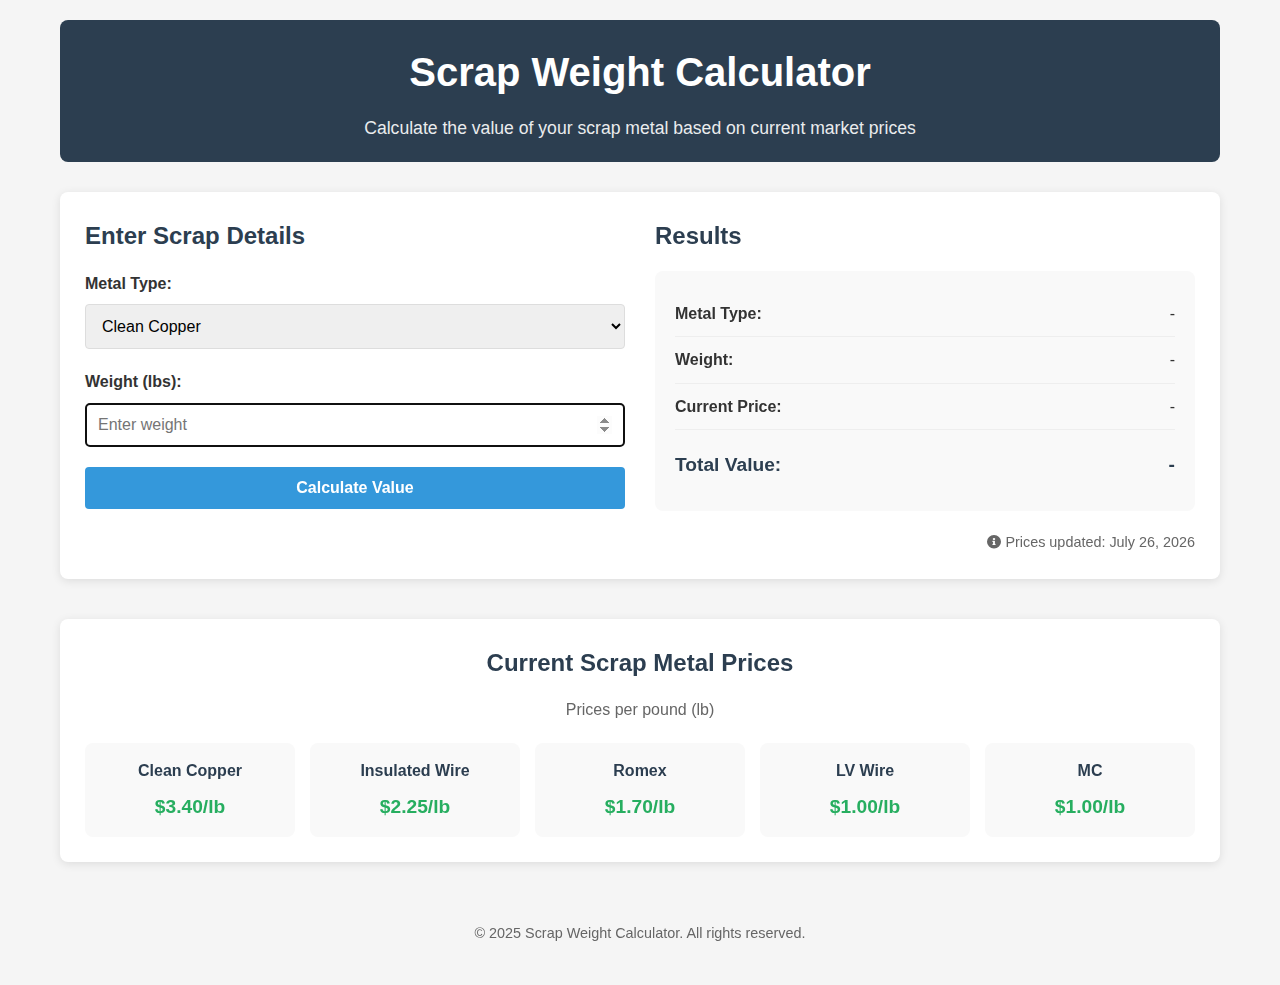
<file: index.html>
<!DOCTYPE html>
<html lang="en">
<head>
    <meta charset="UTF-8">
    <meta name="viewport" content="width=device-width, initial-scale=1.0">
    <title>Scrap Weight Calculator</title>
    <link rel="stylesheet" href="css/styles.css">
    <link rel="stylesheet" href="https://cdnjs.cloudflare.com/ajax/libs/font-awesome/5.15.3/css/all.min.css">
</head>
<body>
    <div class="container">
        <header>
            <h1>Scrap Weight Calculator</h1>
            <p>Calculate the value of your scrap metal based on current market prices</p>
        </header>

        <main>
            <section class="calculator">
                <div class="input-section">
                    <h2>Enter Scrap Details</h2>
                    
                    <div class="form-group">
                        <label for="metal-type">Metal Type:</label>
                        <select id="metal-type">
                            <option value="clean copper">Clean Copper</option>
                            <option value="insulated wire">THHN</option>
                            <option value="romex">Romex</option>
                            <option value="LV wire">LV wire</option>
                            <option value="MC">Aluminium Jack (MC)</option>
                        </select>
                    </div>
                    
                    <div class="form-group">
                        <label for="weight">Weight (lbs):</label>
                        <input type="number" id="weight" min="0" step="0.1" placeholder="Enter weight">
                    </div>
                    
                    <button id="calculate-btn" class="btn">Calculate Value</button>
                </div>
                
                <div class="results-section">
                    <h2>Results</h2>
                    <div class="result-card">
                        <div class="result-item">
                            <span class="label">Metal Type:</span>
                            <span id="result-metal-type" class="value">-</span>
                        </div>
                        <div class="result-item">
                            <span class="label">Weight:</span>
                            <span id="result-weight" class="value">-</span>
                        </div>
                        <div class="result-item">
                            <span class="label">Current Price:</span>
                            <span id="result-price" class="value">-</span>
                        </div>
                        <div class="result-item total">
                            <span class="label">Total Value:</span>
                            <span id="result-total" class="value">-</span>
                        </div>
                    </div>
                    
                    <div class="price-info">
                        <p><i class="fas fa-info-circle"></i> Prices updated: <span id="price-update-date">September 8, 2025</span></p>
                    </div>
                </div>
            </section>
            
            <section class="price-list">
                <h2>Current Scrap Metal Prices</h2>
                <p>Prices per pound (lb)</p>
                <div class="price-grid">
                    <div class="price-item">
                        <div class="metal-name">Clean Copper</div>
                        <div class="metal-price">$3.40/lb</div>
                    </div>
                    <div class="price-item">
                        <div class="metal-name">Insulated Wire</div>
                        <div class="metal-price">$2.25/lb</div>
                    </div>
                    <div class="price-item">
                        <div class="metal-name">Romex</div>
                        <div class="metal-price">$1.70/lb</div>
                    </div>
                    <div class="price-item">
                        <div class="metal-name">LV Wire</div>
                        <div class="metal-price">$1.00/lb</div>
                    </div>
                    <div class="price-item">
                        <div class="metal-name">MC</div>
                        <div class="metal-price">$1.00/lb</div>
                    </div>
                </div>
            </section>
        </main>
        
        <footer>
            <p>&copy; 2025 Scrap Weight Calculator. All rights reserved.</p>
        </footer>
    </div>

    <script src="js/app.js"></script>
</body>
</html>
</file>
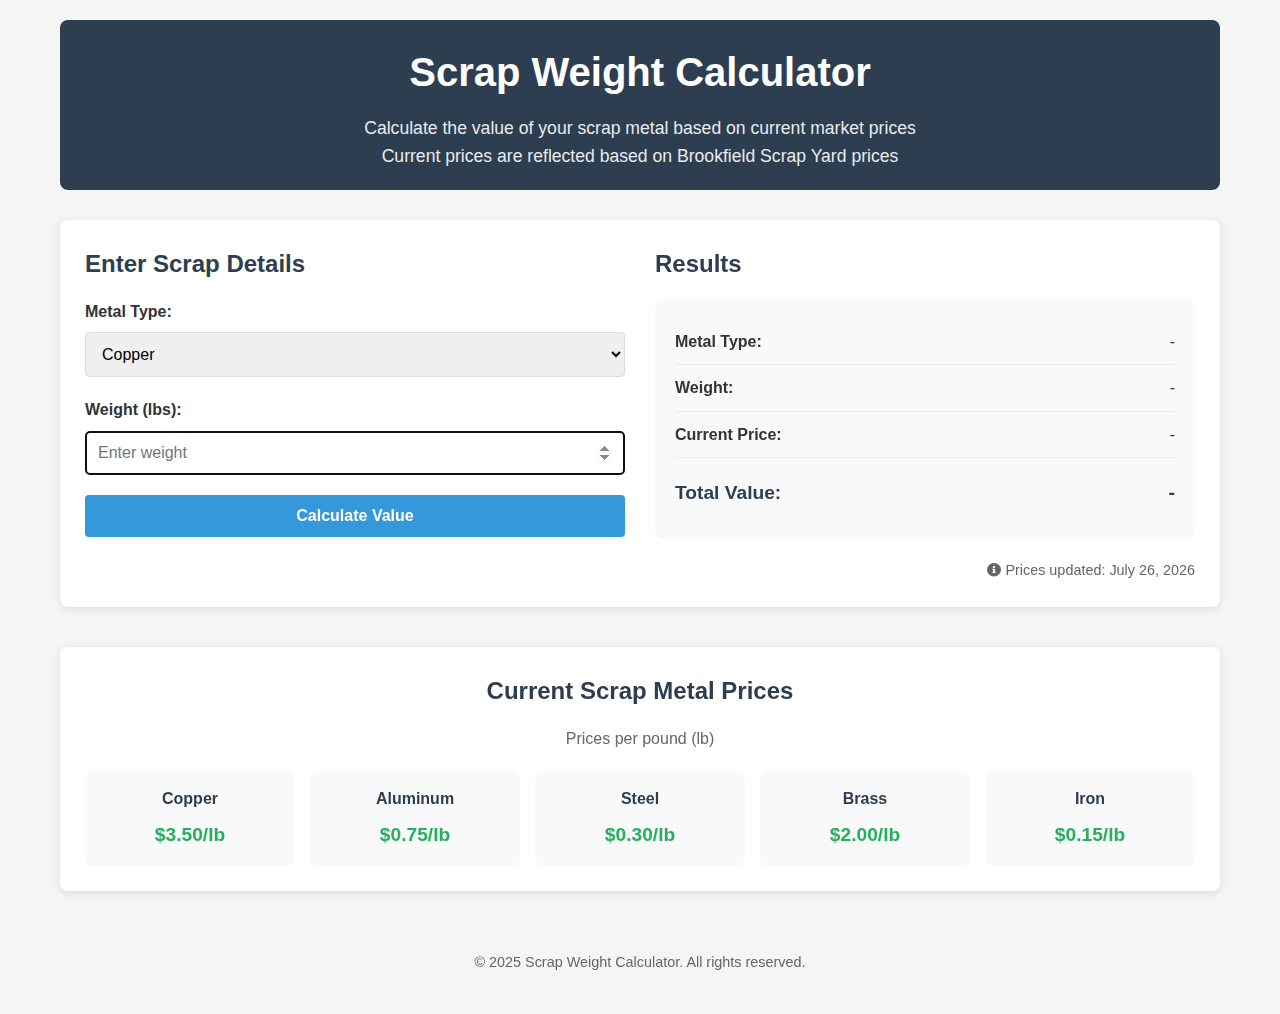
<file: ScrapProject/index.html>
<!DOCTYPE html>
<html lang="en">
<head>
    <meta charset="UTF-8">
    <meta name="viewport" content="width=device-width, initial-scale=1.0">
    <title>Scrap Weight Calculator</title>
    <link rel="stylesheet" href="css/styles.css">
    <link rel="stylesheet" href="https://cdnjs.cloudflare.com/ajax/libs/font-awesome/5.15.3/css/all.min.css">
</head>
<body>
    <div class="container">
        <header>
            <h1>Scrap Weight Calculator</h1>
            <p>Calculate the value of your scrap metal based on current market prices</p>
                <p>Current prices are reflected based on Brookfield Scrap Yard prices</p>
        </header>

        <main>
            <section class="calculator">
                <div class="input-section">
                    <h2>Enter Scrap Details</h2>
                    
                    <div class="form-group">
                        <label for="metal-type">Metal Type:</label>
                        <select id="metal-type">
                            <option value="copper">Copper</option>
                            <option value="aluminum">Aluminum</option>
                            <option value="steel">Steel</option>
                            <option value="brass">Brass</option>
                            <option value="iron">Iron</option>
                        </select>
                    </div>
                    
                    <div class="form-group">
                        <label for="weight">Weight (lbs):</label>
                        <input type="number" id="weight" min="0" step="0.1" placeholder="Enter weight">
                    </div>
                    
                    <button id="calculate-btn" class="btn">Calculate Value</button>
                </div>
                
                <div class="results-section">
                    <h2>Results</h2>
                    <div class="result-card">
                        <div class="result-item">
                            <span class="label">Metal Type:</span>
                            <span id="result-metal-type" class="value">-</span>
                        </div>
                        <div class="result-item">
                            <span class="label">Weight:</span>
                            <span id="result-weight" class="value">-</span>
                        </div>
                        <div class="result-item">
                            <span class="label">Current Price:</span>
                            <span id="result-price" class="value">-</span>
                        </div>
                        <div class="result-item total">
                            <span class="label">Total Value:</span>
                            <span id="result-total" class="value">-</span>
                        </div>
                    </div>
                    
                    <div class="price-info">
                        <p><i class="fas fa-info-circle"></i> Prices updated: <span id="price-update-date">September 8, 2025</span></p>
                    </div>
                </div>
            </section>
            
            <section class="price-list">
                <h2>Current Scrap Metal Prices</h2>
                <p>Prices per pound (lb)</p>
                <div class="price-grid">
                    <div class="price-item">
                        <div class="metal-name">Copper</div>
                        <div class="metal-price">$3.50/lb</div>
                    </div>
                    <div class="price-item">
                        <div class="metal-name">Aluminum</div>
                        <div class="metal-price">$0.75/lb</div>
                    </div>
                    <div class="price-item">
                        <div class="metal-name">Steel</div>
                        <div class="metal-price">$0.30/lb</div>
                    </div>
                    <div class="price-item">
                        <div class="metal-name">Brass</div>
                        <div class="metal-price">$2.00/lb</div>
                    </div>
                    <div class="price-item">
                        <div class="metal-name">Iron</div>
                        <div class="metal-price">$0.15/lb</div>
                    </div>
                </div>
            </section>
        </main>
        
        <footer>
            <p>&copy; 2025 Scrap Weight Calculator. All rights reserved.</p>
        </footer>
    </div>

    <script src="js/app.js"></script>
</body>

</html>
</file>
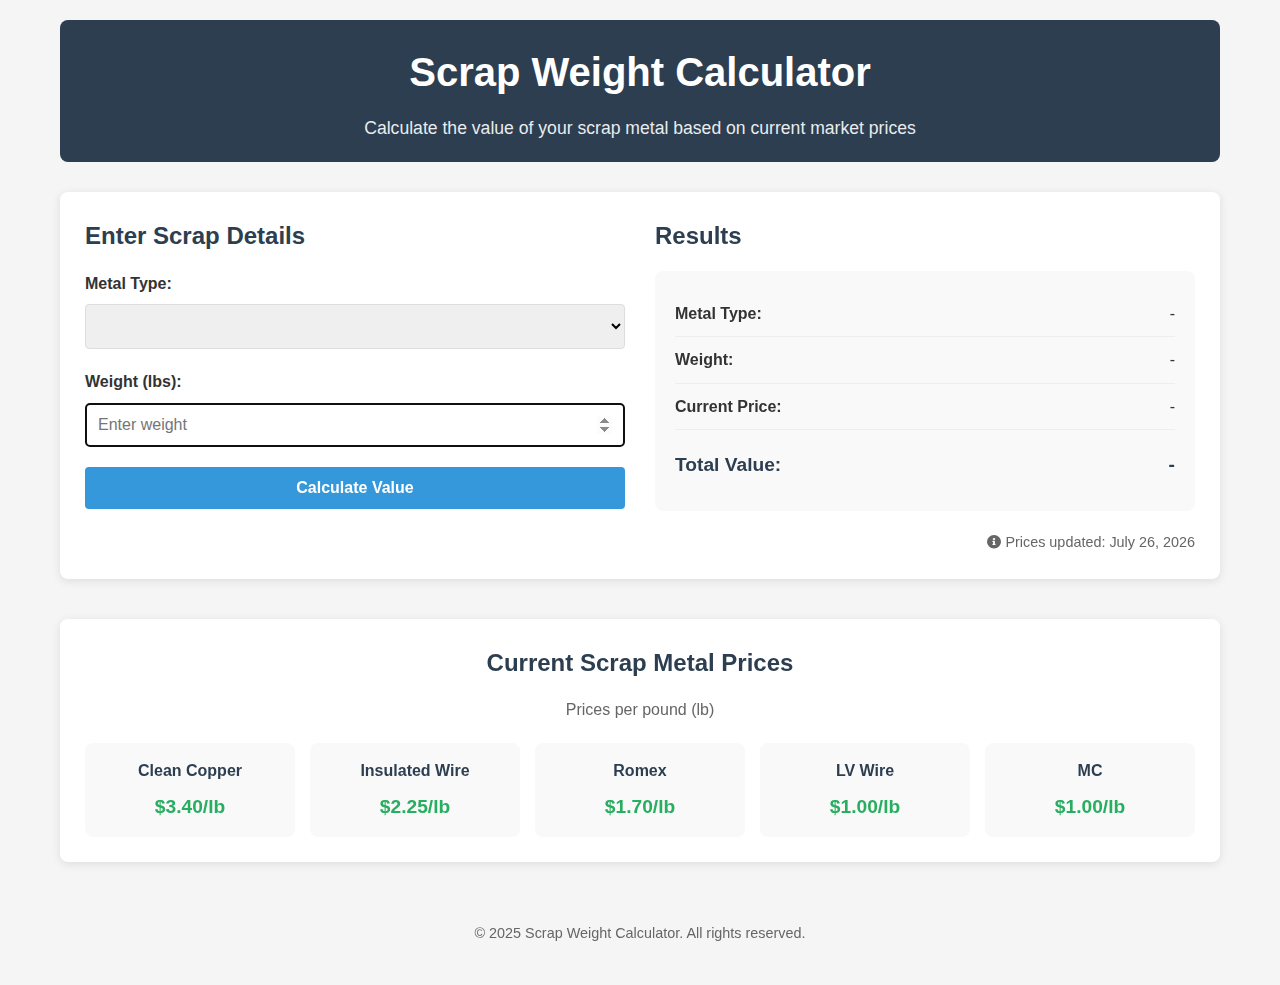
<file: ScrapProject/ScrapProject/index.html>
<!DOCTYPE html>
<html lang="en">
<head>
    <meta charset="UTF-8">
    <meta name="viewport" content="width=device-width, initial-scale=1.0">
    <title>Scrap Weight Calculator</title>
    <link rel="stylesheet" href="css/styles.css">
    <link rel="stylesheet" href="https://cdnjs.cloudflare.com/ajax/libs/font-awesome/5.15.3/css/all.min.css">
</head>
<body>
    <div class="container">
        <header>
            <h1>Scrap Weight Calculator</h1>
            <p>Calculate the value of your scrap metal based on current market prices</p>
        </header>

        <main>
            <section class="calculator">
                <div class="input-section">
                    <h2>Enter Scrap Details</h2>
                    
                    <div class="form-group">
                        <label for="metal-type">Metal Type:</label>
                        <select id="metal-type">
                            <option value="clean copper">Clean Copper</option>
                            <option value="insulated wire">THHN</option>
                            <option value="romex">Romex</option>
                            <option value="LV wire">LV wire</option>
                            <option value="MC">Aluminium Jack (MC)</option>
                        </select>
                    </div>
                    
                    <div class="form-group">
                        <label for="weight">Weight (lbs):</label>
                        <input type="number" id="weight" min="0" step="0.1" placeholder="Enter weight">
                    </div>
                    
                    <button id="calculate-btn" class="btn">Calculate Value</button>
                </div>
                
                <div class="results-section">
                    <h2>Results</h2>
                    <div class="result-card">
                        <div class="result-item">
                            <span class="label">Metal Type:</span>
                            <span id="result-metal-type" class="value">-</span>
                        </div>
                        <div class="result-item">
                            <span class="label">Weight:</span>
                            <span id="result-weight" class="value">-</span>
                        </div>
                        <div class="result-item">
                            <span class="label">Current Price:</span>
                            <span id="result-price" class="value">-</span>
                        </div>
                        <div class="result-item total">
                            <span class="label">Total Value:</span>
                            <span id="result-total" class="value">-</span>
                        </div>
                    </div>
                    
                    <div class="price-info">
                        <p><i class="fas fa-info-circle"></i> Prices updated: <span id="price-update-date">September 8, 2025</span></p>
                    </div>
                </div>
            </section>
            
            <section class="price-list">
                <h2>Current Scrap Metal Prices</h2>
                <p>Prices per pound (lb)</p>
                <div class="price-grid">
                    <div class="price-item">
                        <div class="metal-name">Clean Copper</div>
                        <div class="metal-price">$3.40/lb</div>
                    </div>
                    <div class="price-item">
                        <div class="metal-name">Insulated Wire</div>
                        <div class="metal-price">$2.25/lb</div>
                    </div>
                    <div class="price-item">
                        <div class="metal-name">Romex</div>
                        <div class="metal-price">$1.70/lb</div>
                    </div>
                    <div class="price-item">
                        <div class="metal-name">LV Wire</div>
                        <div class="metal-price">$1.00/lb</div>
                    </div>
                    <div class="price-item">
                        <div class="metal-name">MC</div>
                        <div class="metal-price">$1.00/lb</div>
                    </div>
                </div>
            </section>
        </main>
        
        <footer>
            <p>&copy; 2025 Scrap Weight Calculator. All rights reserved.</p>
        </footer>
    </div>

    <script src="js/app.js"></script>
</body>
</html>
</file>
<file: css/styles.css>
/* Base Styles */
* {
    margin: 0;
    padding: 0;
    box-sizing: border-box;
}

body {
    font-family: 'Segoe UI', Tahoma, Geneva, Verdana, sans-serif;
    line-height: 1.6;
    color: #333;
    background-color: #f5f5f5;
    padding: 0;
    margin: 0;
}

.container {
    max-width: 1200px;
    margin: 0 auto;
    padding: 20px;
}

h1, h2, h3 {
    margin-bottom: 15px;
    color: #2c3e50;
}

/* Header Styles */
header {
    text-align: center;
    padding: 20px 0;
    margin-bottom: 30px;
    background-color: #2c3e50;
    color: white;
    border-radius: 8px;
}

header h1 {
    font-size: 2.5rem;
    margin-bottom: 10px;
    color: white;
}

header p {
    font-size: 1.1rem;
    opacity: 0.9;
}

/* Calculator Section */
.calculator {
    display: flex;
    flex-wrap: wrap;
    gap: 30px;
    margin-bottom: 40px;
    background-color: white;
    border-radius: 8px;
    box-shadow: 0 2px 10px rgba(0, 0, 0, 0.1);
    padding: 25px;
}

.input-section, .results-section {
    flex: 1;
    min-width: 300px;
}

.form-group {
    margin-bottom: 20px;
}

label {
    display: block;
    margin-bottom: 8px;
    font-weight: 600;
}

input, select {
    width: 100%;
    padding: 12px;
    border: 1px solid #ddd;
    border-radius: 4px;
    font-size: 16px;
}

.btn {
    background-color: #3498db;
    color: white;
    border: none;
    padding: 12px 20px;
    border-radius: 4px;
    cursor: pointer;
    font-size: 16px;
    font-weight: 600;
    transition: background-color 0.3s;
    width: 100%;
}

.btn:hover {
    background-color: #2980b9;
}

/* Results Section */
.result-card {
    background-color: #f9f9f9;
    border-radius: 8px;
    padding: 20px;
    margin-bottom: 20px;
}

.result-item {
    display: flex;
    justify-content: space-between;
    padding: 10px 0;
    border-bottom: 1px solid #eee;
}

.result-item:last-child {
    border-bottom: none;
}

.result-item.total {
    margin-top: 10px;
    font-weight: 700;
    font-size: 1.2rem;
    color: #2c3e50;
}

.label {
    font-weight: 600;
}

.price-info {
    font-size: 0.9rem;
    color: #666;
    text-align: right;
}

/* Price List Section */
.price-list {
    background-color: white;
    border-radius: 8px;
    box-shadow: 0 2px 10px rgba(0, 0, 0, 0.1);
    padding: 25px;
    margin-bottom: 40px;
}

.price-list h2 {
    text-align: center;
}

.price-list > p {
    text-align: center;
    margin-bottom: 20px;
    color: #666;
}

.price-grid {
    display: grid;
    grid-template-columns: repeat(auto-fill, minmax(200px, 1fr));
    gap: 15px;
}

.price-item {
    background-color: #f9f9f9;
    border-radius: 8px;
    padding: 15px;
    text-align: center;
    transition: transform 0.3s;
}

.price-item:hover {
    transform: translateY(-5px);
    box-shadow: 0 5px 15px rgba(0, 0, 0, 0.1);
}

.metal-name {
    font-weight: 600;
    margin-bottom: 8px;
    color: #2c3e50;
}

.metal-price {
    font-size: 1.2rem;
    color: #27ae60;
    font-weight: 700;
}

/* Footer */
footer {
    text-align: center;
    padding: 20px 0;
    color: #666;
    font-size: 0.9rem;
}

/* Responsive Design */
@media (max-width: 768px) {
    .calculator {
        flex-direction: column;
    }
    
    header h1 {
        font-size: 2rem;
    }
    
    .price-grid {
        grid-template-columns: repeat(auto-fill, minmax(150px, 1fr));
    }
}

@media (max-width: 480px) {
    .container {
        padding: 15px;
    }
    
    header {
        padding: 15px 0;
    }
    
    header h1 {
        font-size: 1.8rem;
    }
    
    .calculator, .price-list {
        padding: 15px;
    }
    
    .price-grid {
        grid-template-columns: 1fr 1fr;
    }
}

/* iOS and Android specific adjustments */
@supports (-webkit-touch-callout: none) {
    /* iOS specific styles */
    input, select, button {
        -webkit-appearance: none;
        border-radius: 8px;
    }
}

/* Ensure proper tap target sizes for mobile */
@media (max-width: 768px) {
    input, select, .btn {
        min-height: 44px; /* Minimum recommended touch target size */
    }
    
    .price-item {
        padding: 12px;
    }
}
</file>
<file: ScrapProject/css/styles.css>
/* Base Styles */
* {
    margin: 0;
    padding: 0;
    box-sizing: border-box;
}

body {
    font-family: 'Segoe UI', Tahoma, Geneva, Verdana, sans-serif;
    line-height: 1.6;
    color: #333;
    background-color: #f5f5f5;
    padding: 0;
    margin: 0;
}

.container {
    max-width: 1200px;
    margin: 0 auto;
    padding: 20px;
}

h1, h2, h3 {
    margin-bottom: 15px;
    color: #2c3e50;
}

/* Header Styles */
header {
    text-align: center;
    padding: 20px 0;
    margin-bottom: 30px;
    background-color: #2c3e50;
    color: white;
    border-radius: 8px;
}

header h1 {
    font-size: 2.5rem;
    margin-bottom: 10px;
    color: white;
}

header p {
    font-size: 1.1rem;
    opacity: 0.9;
}

/* Calculator Section */
.calculator {
    display: flex;
    flex-wrap: wrap;
    gap: 30px;
    margin-bottom: 40px;
    background-color: white;
    border-radius: 8px;
    box-shadow: 0 2px 10px rgba(0, 0, 0, 0.1);
    padding: 25px;
}

.input-section, .results-section {
    flex: 1;
    min-width: 300px;
}

.form-group {
    margin-bottom: 20px;
}

label {
    display: block;
    margin-bottom: 8px;
    font-weight: 600;
}

input, select {
    width: 100%;
    padding: 12px;
    border: 1px solid #ddd;
    border-radius: 4px;
    font-size: 16px;
}

.btn {
    background-color: #3498db;
    color: white;
    border: none;
    padding: 12px 20px;
    border-radius: 4px;
    cursor: pointer;
    font-size: 16px;
    font-weight: 600;
    transition: background-color 0.3s;
    width: 100%;
}

.btn:hover {
    background-color: #2980b9;
}

/* Results Section */
.result-card {
    background-color: #f9f9f9;
    border-radius: 8px;
    padding: 20px;
    margin-bottom: 20px;
}

.result-item {
    display: flex;
    justify-content: space-between;
    padding: 10px 0;
    border-bottom: 1px solid #eee;
}

.result-item:last-child {
    border-bottom: none;
}

.result-item.total {
    margin-top: 10px;
    font-weight: 700;
    font-size: 1.2rem;
    color: #2c3e50;
}

.label {
    font-weight: 600;
}

.price-info {
    font-size: 0.9rem;
    color: #666;
    text-align: right;
}

/* Price List Section */
.price-list {
    background-color: white;
    border-radius: 8px;
    box-shadow: 0 2px 10px rgba(0, 0, 0, 0.1);
    padding: 25px;
    margin-bottom: 40px;
}

.price-list h2 {
    text-align: center;
}

.price-list > p {
    text-align: center;
    margin-bottom: 20px;
    color: #666;
}

.price-grid {
    display: grid;
    grid-template-columns: repeat(auto-fill, minmax(200px, 1fr));
    gap: 15px;
}

.price-item {
    background-color: #f9f9f9;
    border-radius: 8px;
    padding: 15px;
    text-align: center;
    transition: transform 0.3s;
}

.price-item:hover {
    transform: translateY(-5px);
    box-shadow: 0 5px 15px rgba(0, 0, 0, 0.1);
}

.metal-name {
    font-weight: 600;
    margin-bottom: 8px;
    color: #2c3e50;
}

.metal-price {
    font-size: 1.2rem;
    color: #27ae60;
    font-weight: 700;
}

/* Footer */
footer {
    text-align: center;
    padding: 20px 0;
    color: #666;
    font-size: 0.9rem;
}

/* Responsive Design */
@media (max-width: 768px) {
    .calculator {
        flex-direction: column;
    }
    
    header h1 {
        font-size: 2rem;
    }
    
    .price-grid {
        grid-template-columns: repeat(auto-fill, minmax(150px, 1fr));
    }
}

@media (max-width: 480px) {
    .container {
        padding: 15px;
    }
    
    header {
        padding: 15px 0;
    }
    
    header h1 {
        font-size: 1.8rem;
    }
    
    .calculator, .price-list {
        padding: 15px;
    }
    
    .price-grid {
        grid-template-columns: 1fr 1fr;
    }
}

/* iOS and Android specific adjustments */
@supports (-webkit-touch-callout: none) {
    /* iOS specific styles */
    input, select, button {
        -webkit-appearance: none;
        border-radius: 8px;
    }
}

/* Ensure proper tap target sizes for mobile */
@media (max-width: 768px) {
    input, select, .btn {
        min-height: 44px; /* Minimum recommended touch target size */
    }
    
    .price-item {
        padding: 12px;
    }
}
</file>
<file: ScrapProject/ScrapProject/css/styles.css>
/* Base Styles */
* {
    margin: 0;
    padding: 0;
    box-sizing: border-box;
}

body {
    font-family: 'Segoe UI', Tahoma, Geneva, Verdana, sans-serif;
    line-height: 1.6;
    color: #333;
    background-color: #f5f5f5;
    padding: 0;
    margin: 0;
}

.container {
    max-width: 1200px;
    margin: 0 auto;
    padding: 20px;
}

h1, h2, h3 {
    margin-bottom: 15px;
    color: #2c3e50;
}

/* Header Styles */
header {
    text-align: center;
    padding: 20px 0;
    margin-bottom: 30px;
    background-color: #2c3e50;
    color: white;
    border-radius: 8px;
}

header h1 {
    font-size: 2.5rem;
    margin-bottom: 10px;
    color: white;
}

header p {
    font-size: 1.1rem;
    opacity: 0.9;
}

/* Calculator Section */
.calculator {
    display: flex;
    flex-wrap: wrap;
    gap: 30px;
    margin-bottom: 40px;
    background-color: white;
    border-radius: 8px;
    box-shadow: 0 2px 10px rgba(0, 0, 0, 0.1);
    padding: 25px;
}

.input-section, .results-section {
    flex: 1;
    min-width: 300px;
}

.form-group {
    margin-bottom: 20px;
}

label {
    display: block;
    margin-bottom: 8px;
    font-weight: 600;
}

input, select {
    width: 100%;
    padding: 12px;
    border: 1px solid #ddd;
    border-radius: 4px;
    font-size: 16px;
}

.btn {
    background-color: #3498db;
    color: white;
    border: none;
    padding: 12px 20px;
    border-radius: 4px;
    cursor: pointer;
    font-size: 16px;
    font-weight: 600;
    transition: background-color 0.3s;
    width: 100%;
}

.btn:hover {
    background-color: #2980b9;
}

/* Results Section */
.result-card {
    background-color: #f9f9f9;
    border-radius: 8px;
    padding: 20px;
    margin-bottom: 20px;
}

.result-item {
    display: flex;
    justify-content: space-between;
    padding: 10px 0;
    border-bottom: 1px solid #eee;
}

.result-item:last-child {
    border-bottom: none;
}

.result-item.total {
    margin-top: 10px;
    font-weight: 700;
    font-size: 1.2rem;
    color: #2c3e50;
}

.label {
    font-weight: 600;
}

.price-info {
    font-size: 0.9rem;
    color: #666;
    text-align: right;
}

/* Price List Section */
.price-list {
    background-color: white;
    border-radius: 8px;
    box-shadow: 0 2px 10px rgba(0, 0, 0, 0.1);
    padding: 25px;
    margin-bottom: 40px;
}

.price-list h2 {
    text-align: center;
}

.price-list > p {
    text-align: center;
    margin-bottom: 20px;
    color: #666;
}

.price-grid {
    display: grid;
    grid-template-columns: repeat(auto-fill, minmax(200px, 1fr));
    gap: 15px;
}

.price-item {
    background-color: #f9f9f9;
    border-radius: 8px;
    padding: 15px;
    text-align: center;
    transition: transform 0.3s;
}

.price-item:hover {
    transform: translateY(-5px);
    box-shadow: 0 5px 15px rgba(0, 0, 0, 0.1);
}

.metal-name {
    font-weight: 600;
    margin-bottom: 8px;
    color: #2c3e50;
}

.metal-price {
    font-size: 1.2rem;
    color: #27ae60;
    font-weight: 700;
}

/* Footer */
footer {
    text-align: center;
    padding: 20px 0;
    color: #666;
    font-size: 0.9rem;
}

/* Responsive Design */
@media (max-width: 768px) {
    .calculator {
        flex-direction: column;
    }
    
    header h1 {
        font-size: 2rem;
    }
    
    .price-grid {
        grid-template-columns: repeat(auto-fill, minmax(150px, 1fr));
    }
}

@media (max-width: 480px) {
    .container {
        padding: 15px;
    }
    
    header {
        padding: 15px 0;
    }
    
    header h1 {
        font-size: 1.8rem;
    }
    
    .calculator, .price-list {
        padding: 15px;
    }
    
    .price-grid {
        grid-template-columns: 1fr 1fr;
    }
}

/* iOS and Android specific adjustments */
@supports (-webkit-touch-callout: none) {
    /* iOS specific styles */
    input, select, button {
        -webkit-appearance: none;
        border-radius: 8px;
    }
}

/* Ensure proper tap target sizes for mobile */
@media (max-width: 768px) {
    input, select, .btn {
        min-height: 44px; /* Minimum recommended touch target size */
    }
    
    .price-item {
        padding: 12px;
    }
}
</file>
